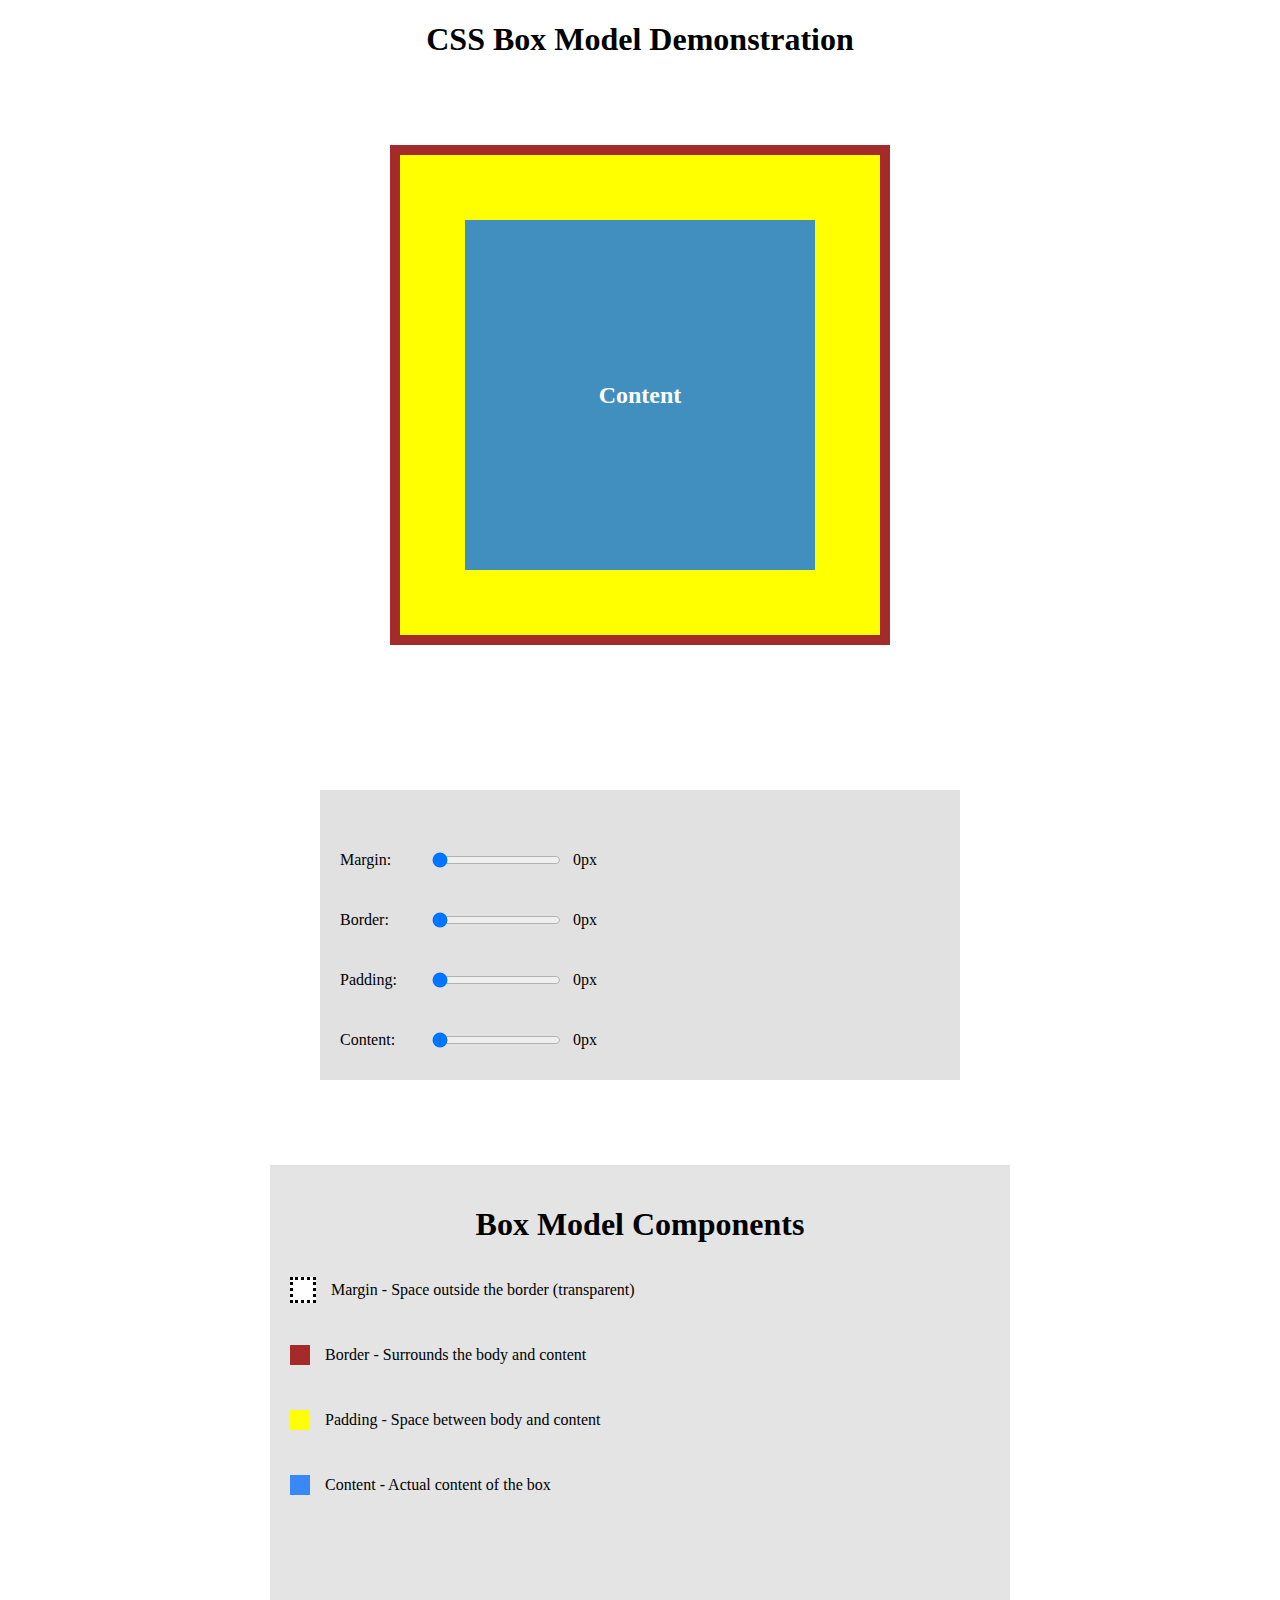
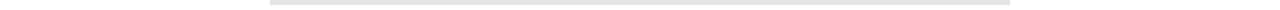
<file: index.html>
<!DOCTYPE html>
<html lang="en">
<head>
    <meta charset="UTF-8">
    <meta name="viewport" content="width=device-width, initial-scale=1.0">
    <title>Document</title>
    <link rel="stylesheet" href="./styles.css">
</head>
<body>
    <h1>CSS Box Model Demonstration</h1>
    <section id="top-box">
        
        <div id="box">
            <div id="layer1">
                <div id="layer2">
                    <div id="layer3">
                        <div id="text-content">
                            <p>Content</p>
                        </div>
                    </div>
                </div>
            </div>
        </div>   
    </section>
    <section id="adjustment-box">
        <div id="adj-box">
            <div id="margin">
                <p>Margin:</p>
                <input type="range" id="marginRange" min="0" max="100" value="0">
                <span id="marginValue">0px</span>
            </div> 
            <div id="border">
                <p>Border:</p>
                <input type="range" id="borderRange" min="0" max="100" value="0">
                <span id="borderValue">0px</span>
            </div>
            <div id="padding">
                <p>Padding:</p>
                <input type="range" id="paddingRange" min="0" max="100" value="0">
                <span id="paddingValue">0px</span>
            </div>
            <div id="padding">
                <p>Content:</p>
                <input type="range" id="contentRange" min="0" max="100" value="0">
                <span id="contentValue">0px</span>
            </div>
           
        </div>
    </section>
    
    <section id="components">
        <div id="components-box">
            <h1>Box Model Components</h1>
            <div class="component-row">
                <div id="components-margin"></div>
                <p>Margin - Space outside the border (transparent)</p>
            </div>
            <div class="component-row">
                <div id="components-border"></div>
                <p>Border - Surrounds the body and content</p>
            </div>
            <div class="component-row">
                <div id="components-padding"></div>
                <p>Padding - Space between body and content</p>
            </div>
            <div class="component-row">
                <div id="components-content"></div>
                <p>Content - Actual content of the box</p>
            </div>
        </div>
    </section>
    <script src="./script.js"></script>
</body>
</html>
</file>
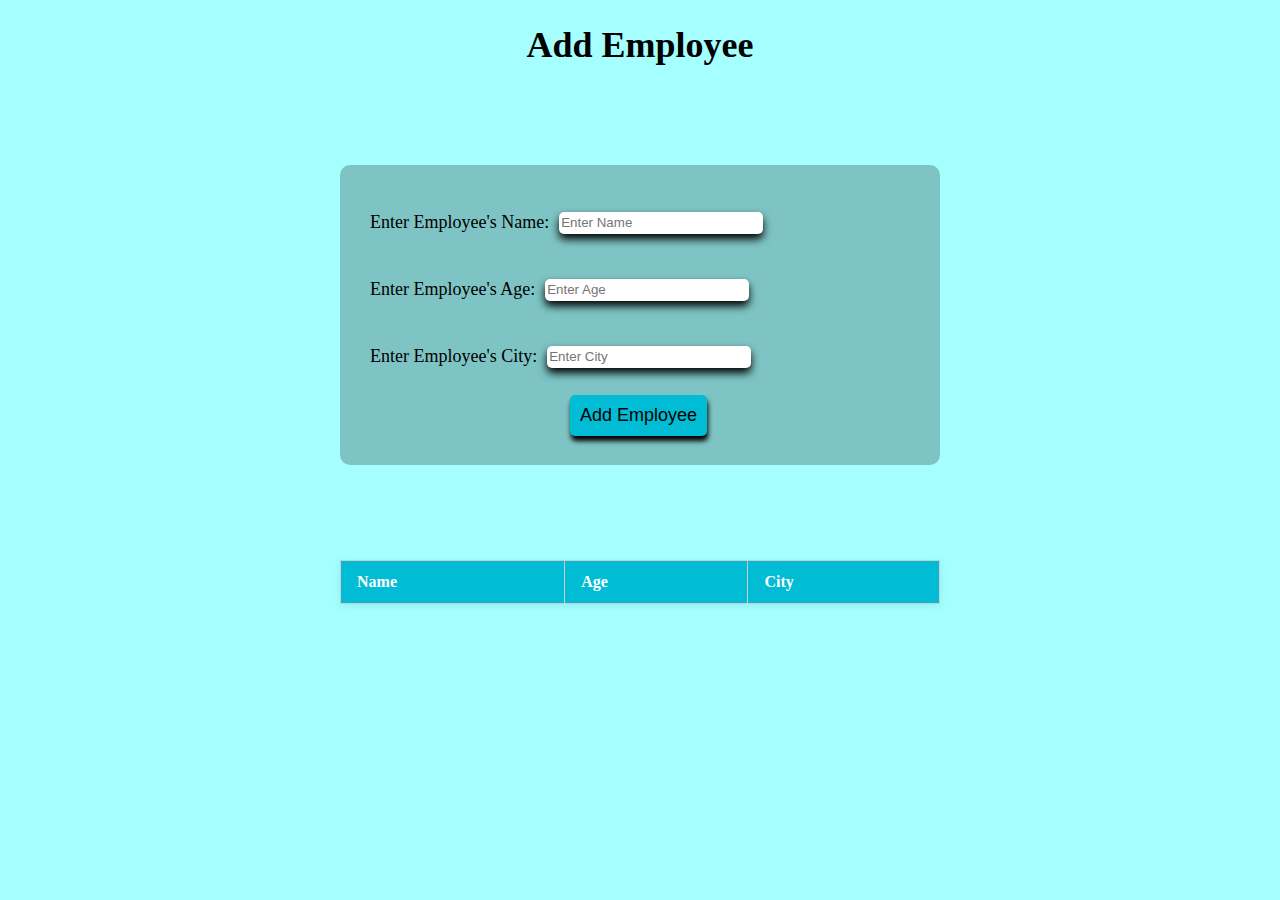
<file: 18.08.25/employee-table/index.html>
<!DOCTYPE html>
<html lang="en">
<head>
    <meta charset="UTF-8">
    <meta name="viewport" content="width=device-width, initial-scale=1.0">
    <title>Employee</title>
    <style>
        body{
            margin: 0;
            padding: 0;
            background-color: rgba(0, 255, 255, 0.353);
            font-size: large;
        }
        body > h1{
            text-align: center;
        }
        #get-value{
            display: flex;
            justify-content: center;
            align-items: center;
            height: 50vh;
        }
        .emp-details{
            height: 300px;
            width: 600px;
            background-color: rgba(0, 0, 0, 0.23);
            border-radius: 10px;
            display: flex;
            flex-direction: column;
            justify-content: center;
            gap: 10px;
            
        }
        .box{
            margin-left: 30px;
            display: flex;
            align-items: center;
            gap: 10px;
        }
       #employee-table {
        width: 600px;
        margin: 0 auto;
        margin-top: 20px;
        border-collapse: collapse;
        background: #fff;
        box-shadow: 0 2px 8px rgba(0,0,0,0.08);
        font-size: 1rem;
        }
        #employee-table th, #employee-table td {
            border: 1px solid #ccc;
            padding: 12px 16px;
            text-align: left;
        }
        #employee-table th {
            background: #00bcd4;
            color: #fff;
            font-weight: 600;
        }
        #employee-table tbody tr:nth-child(even) {
            background: #f2f9fa;
        }
        #employee-table tbody tr:hover {
            background: #e0f7fa;
        }
        input{
            width: 200px;
            height: 20px;
            border-radius: 5px;
            border: none;
            box-shadow: 0 5px 8px black;

        }
        .box > button{
            border: none;
            cursor: pointer;
            font-size: large;
            background-color: #00bcd4;
            box-shadow: 1px 5px 5px black;
            border-radius: 5px;
            padding: 10px;
        }
        
        
    </style>
</head>
<body>
    <h1>Add Employee</h1>
    <section id="get-value">
        <div class="emp-details">
            <div class="box">
                <p>Enter Employee's Name:</p>
                <input type="text" placeholder="Enter Name" id="emp-name" required>
            </div>
            <div class="box">
                <p>Enter Employee's Age:</p>
                <input type="text" placeholder="Enter Age" id="emp-age" required>
            </div>
            <div class="box">
                <p>Enter Employee's City:</p>
                <input type="text" placeholder="Enter City" id="emp-city" required>
            </div>
            <div class="box">
                <button id="add-employee" style="margin-left: 200px;">Add Employee</button>

            </div>
        </div>
        
 
    </section>
    <section id="show-value">
        <table id="employee-table" border="1">
            <thead>
                <tr>
                    <th>Name</th>
                    <th>Age</th>
                    <th>City</th>
                </tr>
            </thead>
            <tbody>

            </tbody>

        </table>
    </section>
    <script src="./script.js"></script>
</body>
</html>
</file>
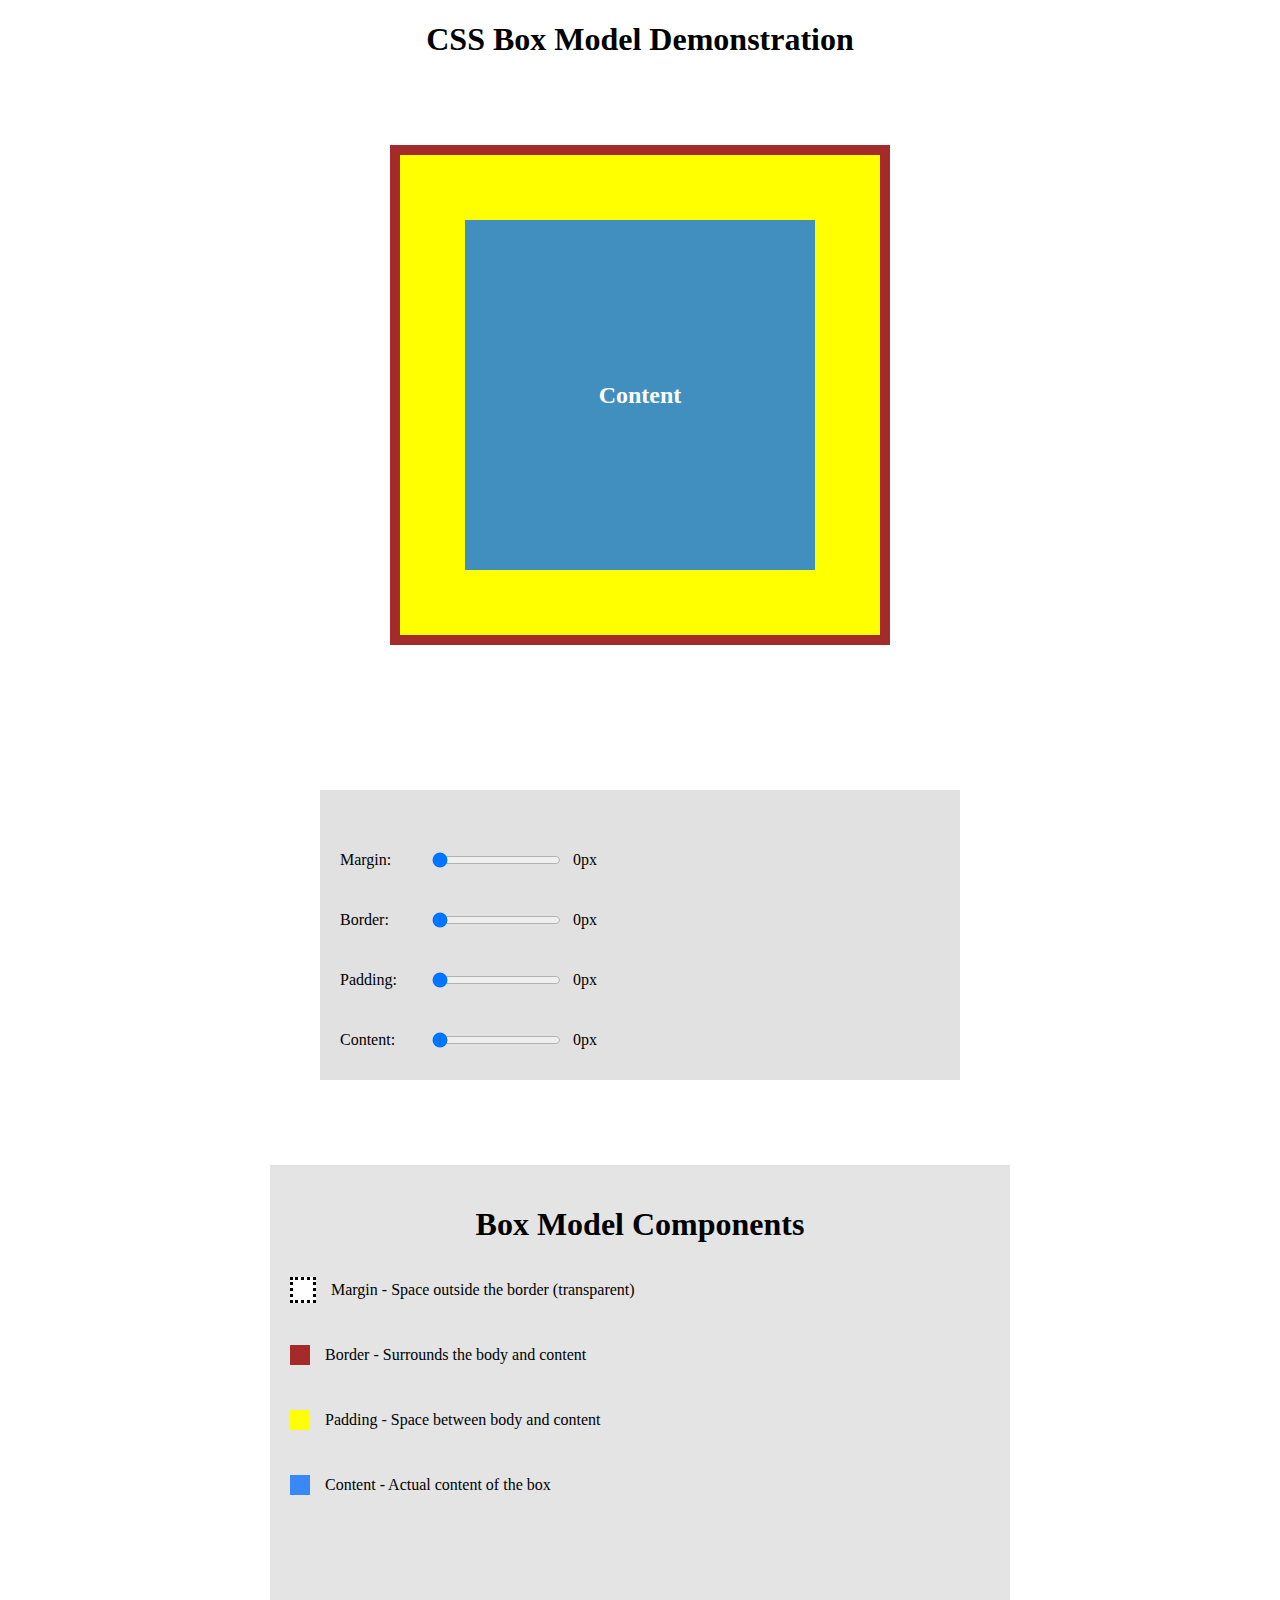
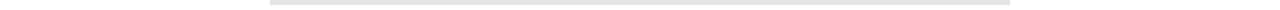
<file: 18.08.25/responsive-div/index.html>
<!DOCTYPE html>
<html lang="en">
<head>
    <meta charset="UTF-8">
    <meta name="viewport" content="width=device-width, initial-scale=1.0">
    <title>Document</title>
    
    <link rel="stylesheet" href="./styles.css">
    
</head>
<body>
    
    <h1>CSS Box Model Demonstration</h1>
    <section id="top-box">
        
        <div id="box">
            <div id="layer1">
                <div id="layer2">
                    <div id="layer3">
                        <div id="text-content">
                            <p>Content</p>
                        </div>
                    </div>
                </div>
            </div>
        </div>   
    </section>
    <section id="adjustment-box">
        <div id="adj-box">
            <div id="margin">
                <p>Margin:</p>
                <input type="range" id="marginRange" min="0" max="100" value="0">
                <span id="marginValue">0px</span>
            </div> 
            <div id="border">
                <p>Border:</p>
                <input type="range" id="borderRange" min="0" max="100" value="0">
                <span id="borderValue">0px</span>
            </div>
            <div id="padding">
                <p>Padding:</p>
                <input type="range" id="paddingRange" min="0" max="100" value="0">
                <span id="paddingValue">0px</span>
            </div>
            <div id="padding">
                <p>Content:</p>
                <input type="range" id="contentRange" min="0" max="100" value="0">
                <span id="contentValue">0px</span>
            </div>
           
        </div>
    </section>
    
    <section id="components">
        <div id="components-box">
            <h1>Box Model Components</h1>
            <div class="component-row">
                <div id="components-margin"></div>
                <p>Margin - Space outside the border (transparent)</p>
            </div>
            <div class="component-row">
                <div id="components-border"></div>
                <p>Border - Surrounds the body and content</p>
            </div>
            <div class="component-row">
                <div id="components-padding"></div>
                <p>Padding - Space between body and content</p>
            </div>
            <div class="component-row">
                <div id="components-content"></div>
                <p>Content - Actual content of the box</p>
            </div>
        </div>
    </section>
    <script src="./script.js"></script>


</body>
</html>
</file>
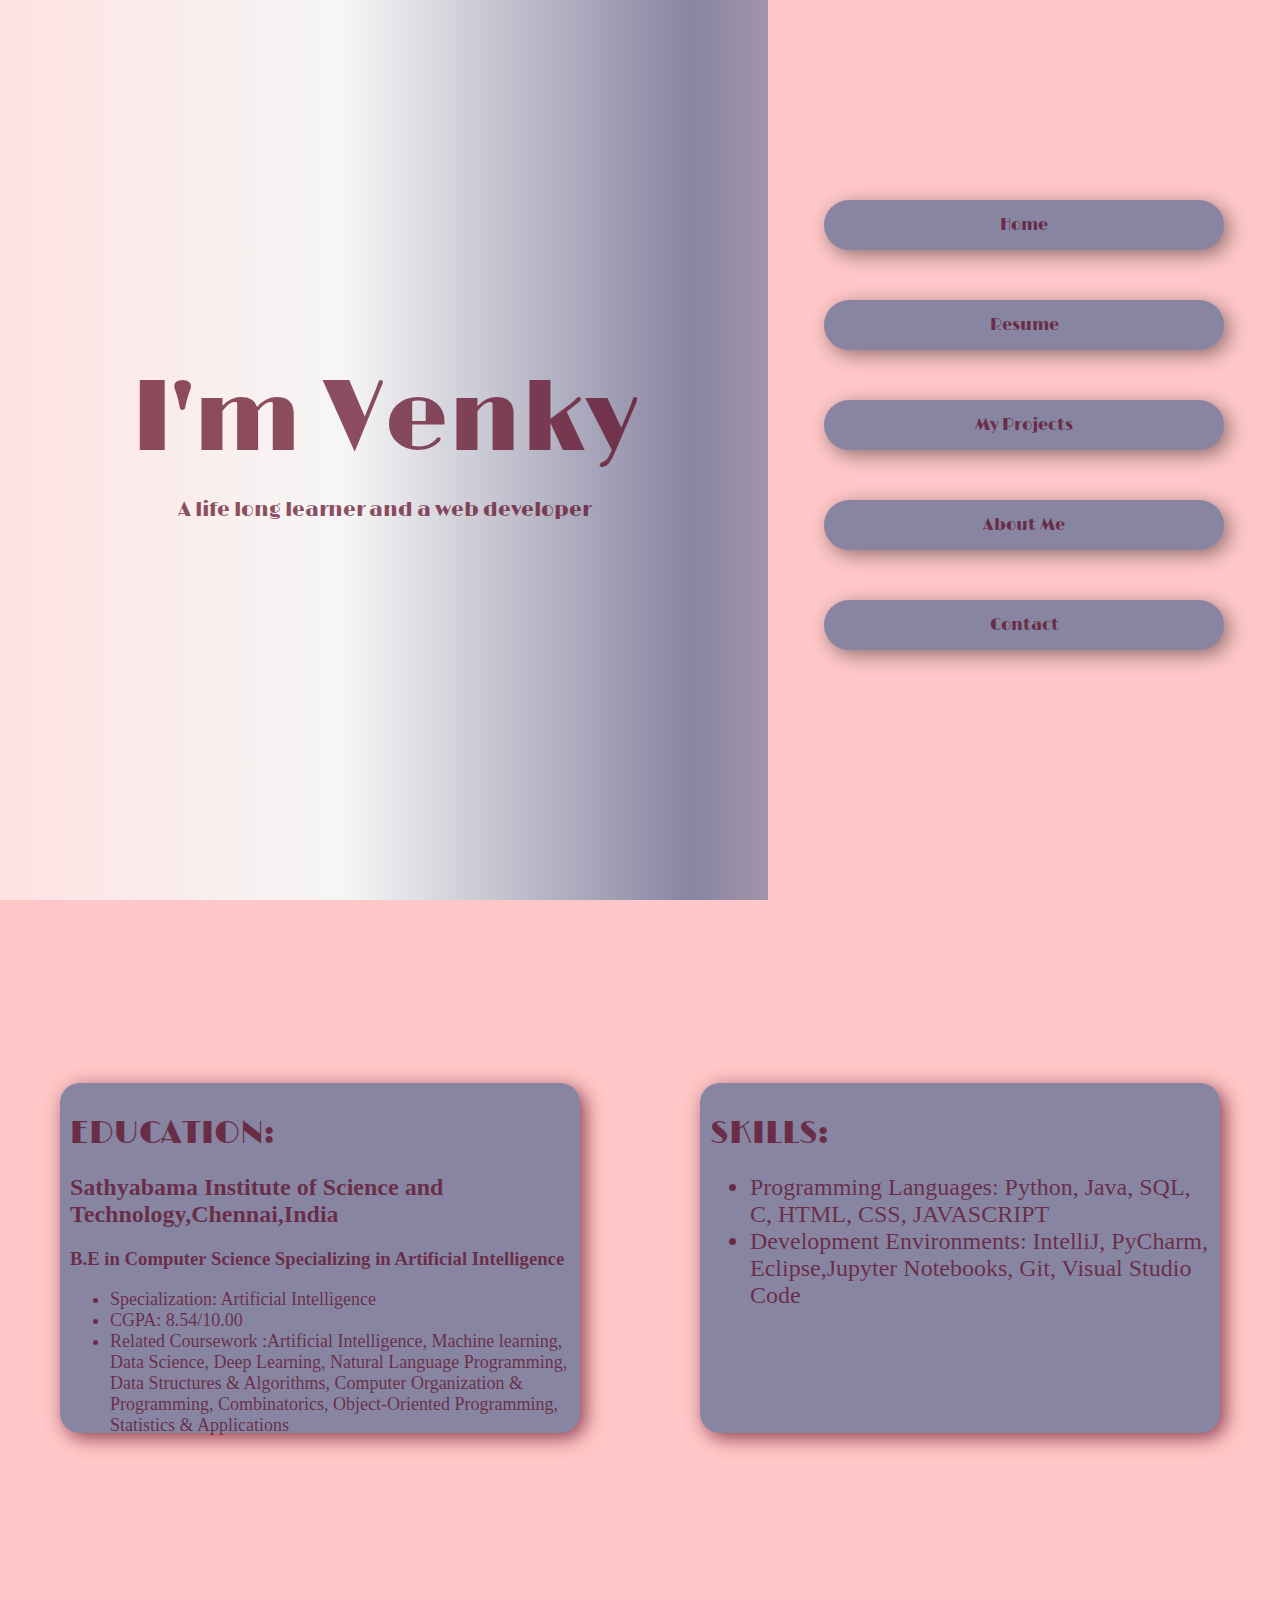
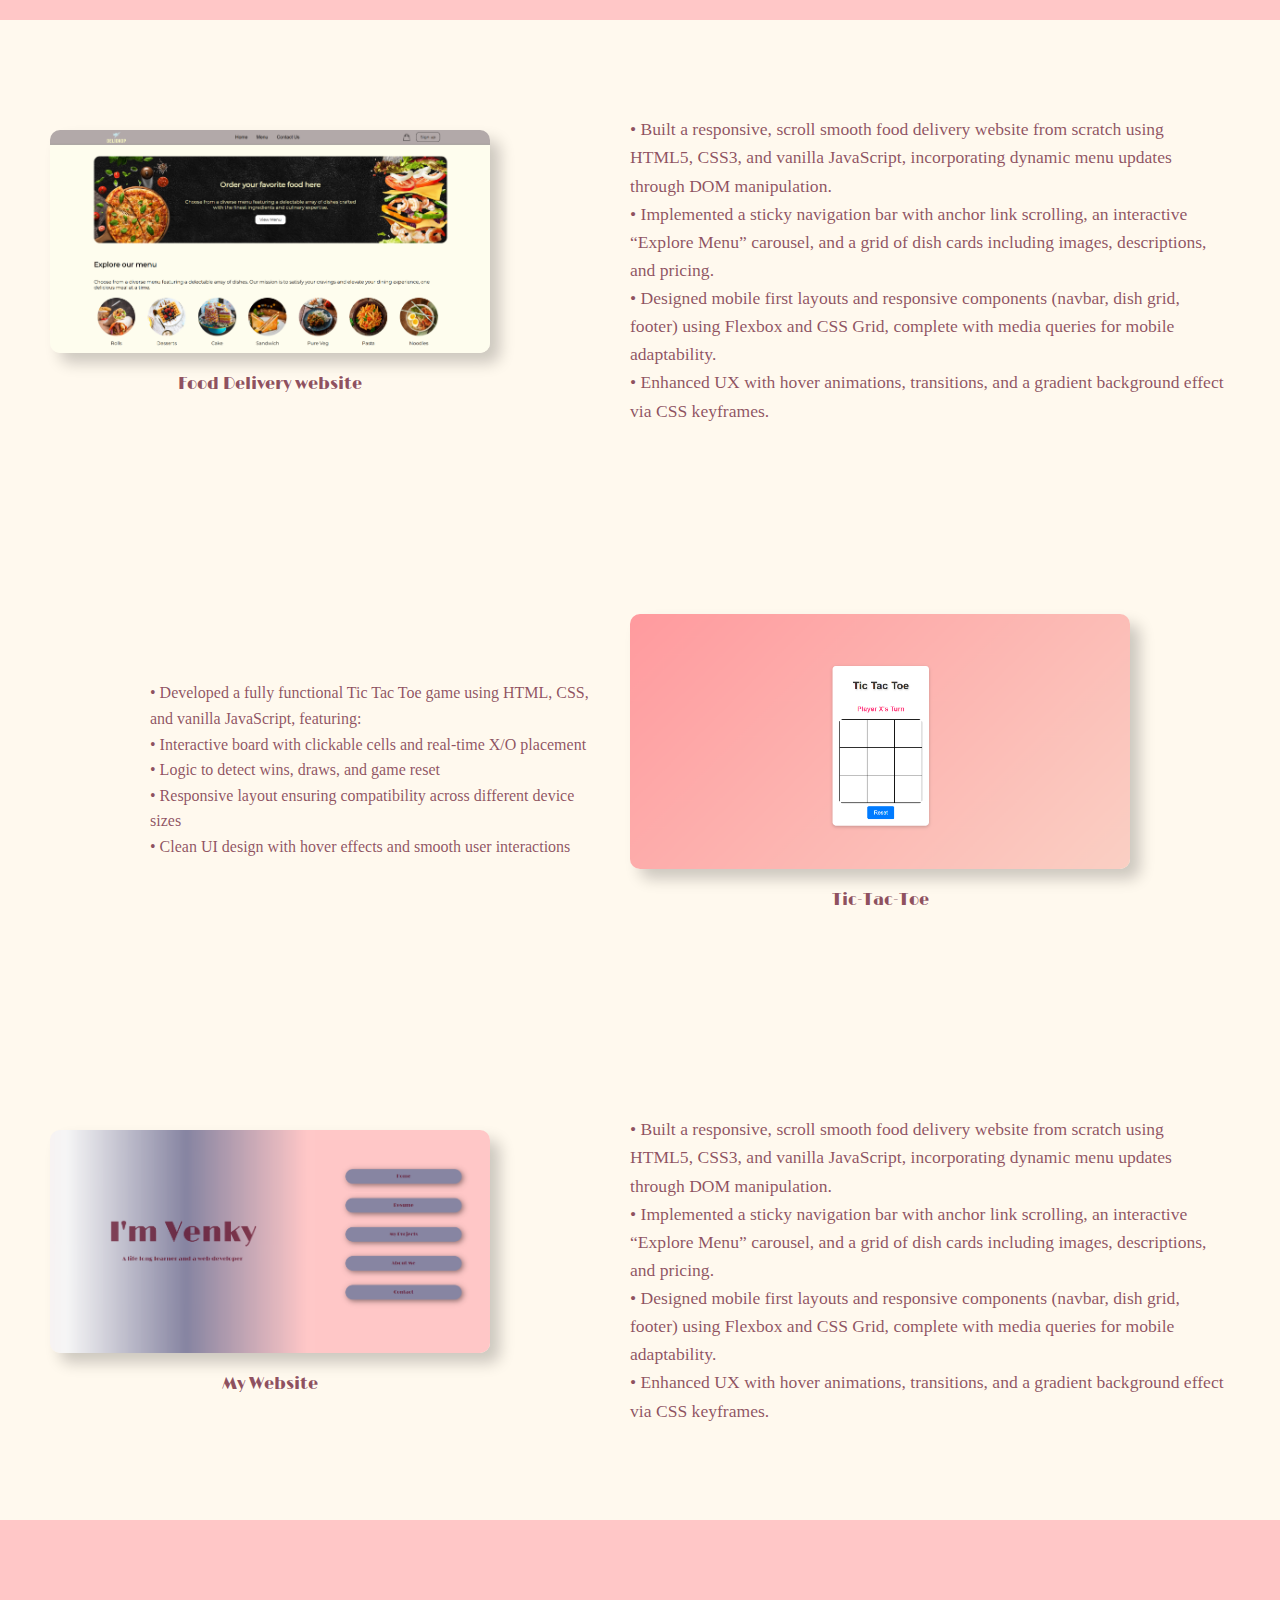
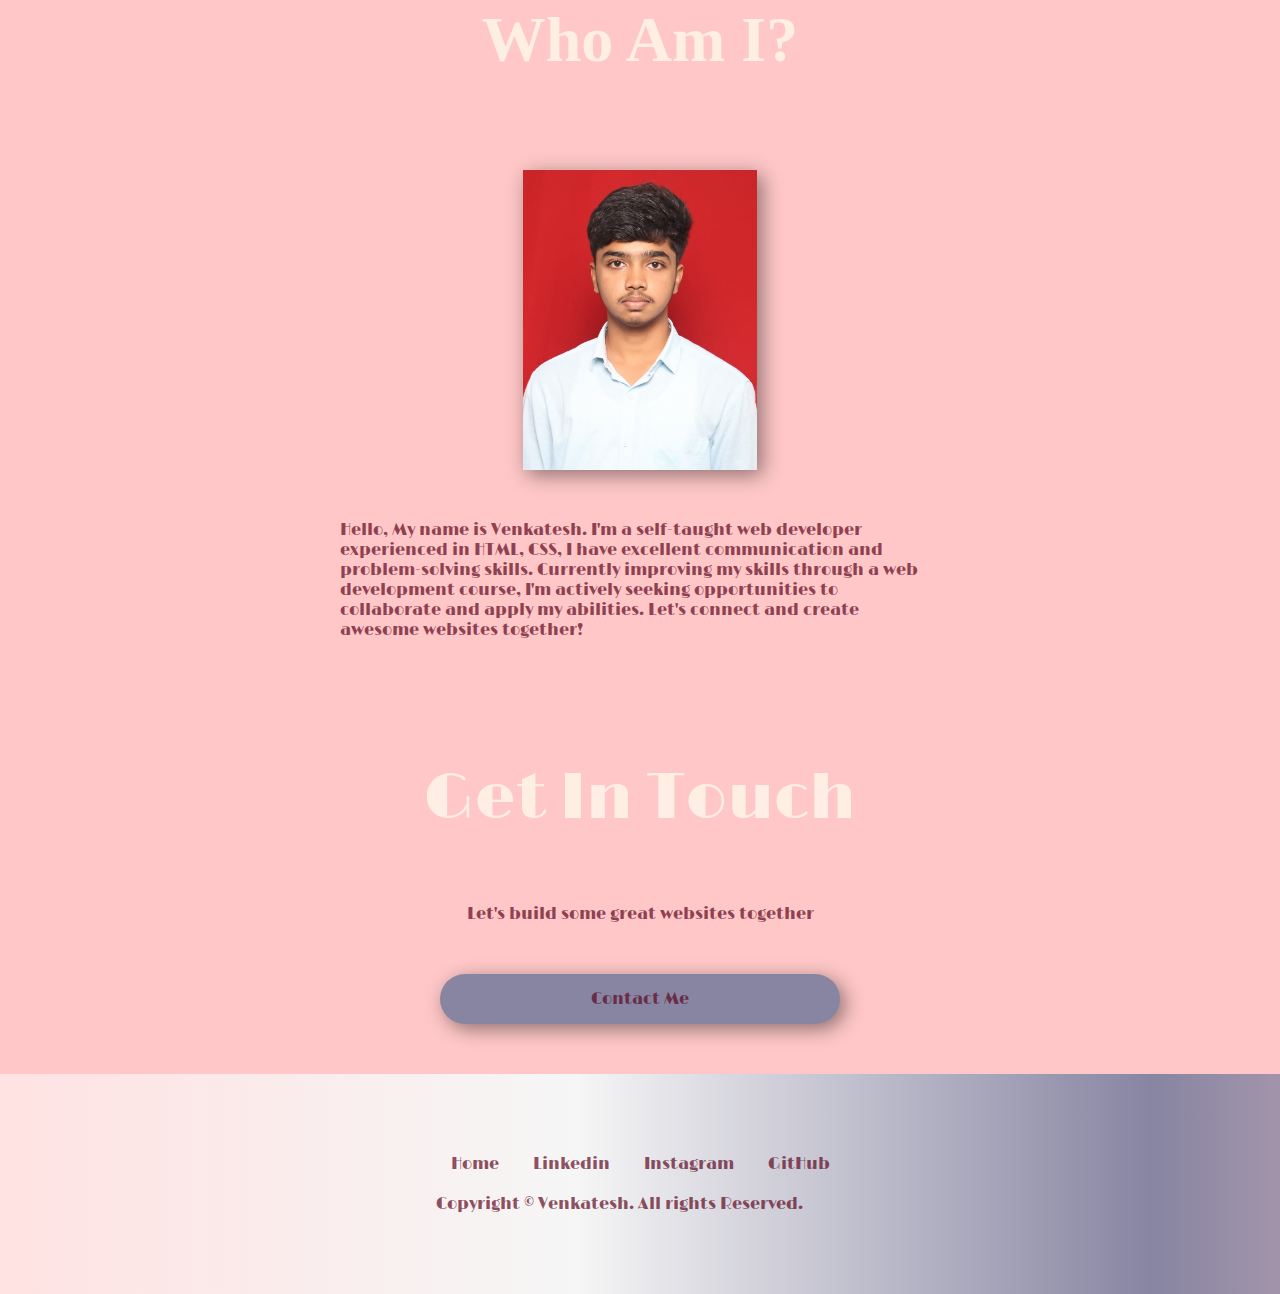
<file: 19.08.25/portfolio/index.html>
<!DOCTYPE html>
<html lang="en">
<head>
    <meta charset="UTF-8">
    <meta name="viewport" content="width=device-width, initial-scale=1.0">
    <title>Venkatesh</title>
    <link rel="stylesheet" href="./styles.css">
    <link rel="preconnect" href="https://fonts.googleapis.com">
    <link rel="preconnect" href="https://fonts.gstatic.com" crossorigin>
    <link href="https://fonts.googleapis.com/css2?family=Limelight&display=swap" rel="stylesheet">
</head>
<body >
    <section id="homepage">
        <div class="home-1 gradient-background">
            <div class="heading-1">
                <h1 class="limelight-regular text-color" style="font-size: 100px;">I'm Venky</h1>
                <p class="limelight-regular text-color">A life long learner and a web developer</p>
            </div>
        </div>
        <div class="home-2" >
            <div class="navigation">
                <a href="#homepage"><button>Home</button></a>
                <a href="#resume"><button>Resume</button></a>
                <a href="#projects"><button>My Projects</button></a>
                <a href="#about-me"><button>About Me</button></a>
                <a href="#contact"><button>Contact</button></a>
            </div>
        </div>
    </section>
    <section id="resume">
        <div class="education-outline">
            <div class="education">
                <h1 class="limelight-regular">EDUCATION:</h1>
                <h2>Sathyabama Institute of Science and Technology,Chennai,India</h2>
                <h3>B.E in Computer Science Specializing in Artificial Intelligence</h3>
                <ul>
                    <li style="font-size: large;"> Specialization: Artificial Intelligence</li>
                    <li style="font-size: large;"> CGPA: 8.54/10.00</li>
                    <li style="font-size: large;"> Related Coursework :Artificial Intelligence, Machine learning, Data Science, Deep Learning, Natural Language Programming, Data Structures & Algorithms, Computer Organization & Programming, Combinatorics, Object-Oriented Programming, Statistics & Applications</li>
                </ul>
            </div>
        </div>
        <div class="skills-outline">
            <div class="skills">
                <h1 class="limelight-regular">SKILLS:</h1>
                <ul>
                    <li style="font-size: 1.5rem;">Programming Languages: Python, Java, SQL, C, HTML, CSS, JAVASCRIPT</li>
                    <li style="font-size: 1.5rem;">Development Environments: IntelliJ, PyCharm, Eclipse,Jupyter Notebooks, Git, Visual Studio Code</li>
                </ul>
            </div>
        </div>
    </section>
    <section id="projects">
            <div class="food-web">
                <div class="images">
                    <a href="https://venkatesh2801.github.io/food_delivery_web/" target="_blank" class="limelight-regular" style="color: #5d051eb2;">
                        <img src="./assets/food-web.png" alt="food-web">
                        <p style="text-align: center;">Food Delivery website</p>
                        
                    </a>
                    

                </div>
                <div class="desc">
                    <p>
                    • Built a responsive, scroll smooth food delivery website from scratch using HTML5, CSS3, and vanilla JavaScript, incorporating dynamic menu updates through DOM manipulation. <br>
                    • Implemented a sticky navigation bar with anchor link scrolling, an interactive “Explore Menu” carousel, and a grid of dish cards including images, descriptions, and pricing.<br>
                    • Designed mobile first layouts and responsive components (navbar, dish grid, footer) using Flexbox and CSS Grid, complete with media queries for mobile adaptability.<br>
                    • Enhanced UX with hover animations, transitions, and a gradient background effect via CSS keyframes.</p>

                </div>

            </div>
            <div class="tic-tac-toe">
                <div class="desc-1">
                    <p>
                        • Developed a fully functional Tic Tac Toe game using HTML, CSS, and vanilla JavaScript, featuring:<br>
                        • Interactive board with clickable cells and real-time X/O placement <br>
                        • Logic to detect wins, draws, and game reset <br>
                        • Responsive layout ensuring compatibility across different device sizes <br>
                        • Clean UI design with hover effects and smooth user interactions
                    </p>
                </div>
                <div class="images">
                    <a href="https://venkatesh2801.github.io/TicTacToe/" target="_blank" class="limelight-regular" style="color: #5d051eb2;">
                        <img src="./assets/rock-paper-scissor.png" alt="tic-tac-toe">
                        <p style="text-align: center;">Tic-Tac-Toe</p>
                    </a>


                </div>

            </div>
            <div class="my-website">
                <div class="images">
                    <a href="" target="_blank" class="limelight-regular" style="color: #5d051eb2;">
                        <img src="./assets/my-website.png" alt="my-website">
                        <p style="text-align: center;">My Website</p>
                    </a>

                </div>
                <div class="desc">
                    <p>
                    • Built a responsive, scroll smooth food delivery website from scratch using HTML5, CSS3, and vanilla JavaScript, incorporating dynamic menu updates through DOM manipulation. <br>
                    • Implemented a sticky navigation bar with anchor link scrolling, an interactive “Explore Menu” carousel, and a grid of dish cards including images, descriptions, and pricing.<br>
                    • Designed mobile first layouts and responsive components (navbar, dish grid, footer) using Flexbox and CSS Grid, complete with media queries for mobile adaptability.<br>
                    • Enhanced UX with hover animations, transitions, and a gradient background effect via CSS keyframes.
                    </p>

                </div>

            </div>
    </section>
    <section id="about-me">
        <div class="whoami">
            <h1 style="color: #fff8eacd; font-size: 4rem;">Who Am I?</h1>
            <img src="./assets/venkatesh-passportsize.jpg" alt="">
            <p class="limelight-regular" style="color: #5d051eb2; ">
                Hello, My name is Venkatesh. I'm a self-taught web developer experienced in HTML, CSS, I have excellent communication and problem-solving skills. Currently improving my skills through a web development course, I'm actively seeking opportunities to collaborate and apply my abilities. Let's connect and create awesome websites together!
            </p>

        </div>

    </section>
    <section id="contact">
        <div class="contact-info">
            <p class="limelight-regular" style="color: #fff8eacd; font-size: 4rem; margin-bottom: 50px;">Get In Touch</p>
            <p class="limelight-regular" style="color: #5d051eb2; margin-bottom: 50px;">Let's build some great websites together</p>
            <a href="mailto:venkatkbs14@gmail.com"><button>Contact Me</button></a>
        </div>
    </section>
    <section id="links">
        <footer class="gradient-background">
            <div  class="links1">
                <a href="#homepage" class="limelight-regular">Home</a>
                <a href="https://www.linkedin.com/in/venkatesh-b-889157319/" class="limelight-regular" >Linkedin</a>
                <a href="https://www.instagram.com/venky_venkatesh28/" class="limelight-regular">Instagram</a>
                <a href="https://github.com/venkatesh2801" class="limelight-regular">GitHub</a>
                <p class="limelight-regular" style="color: #5d051eb2;">Copyright © Venkatesh. All rights Reserved.</p>
            </div>
            
        </footer>

    </section>    
</body>
</html>
</file>
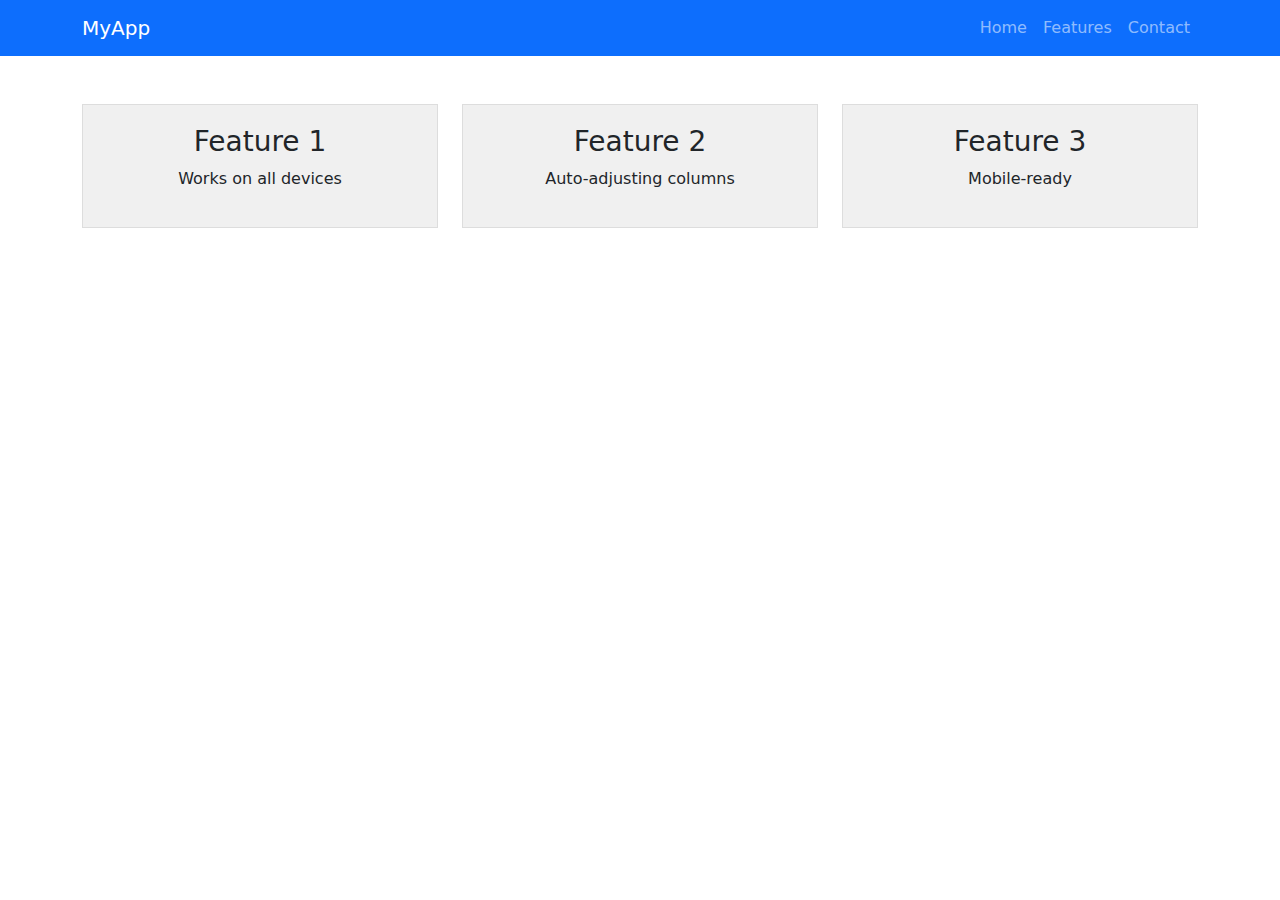
<file: 19.08.25/bootstrap/index1.html>
<!DOCTYPE html>
<html lang="en">
<head>
 <meta charset="UTF-8">
 <meta name="viewport" content="width=device-width, initial-scale=1.0">
 <title>With Bootstrap</title>
 <!-- Bootstrap CSS -->
 <link href="https://cdn.jsdelivr.net/npm/bootstrap@5.3.0/dist/css/bootstrap.min.css"
rel="stylesheet">
 <style>
 .custom-box {
 background: #f0f0f0;
 border: 1px solid #ddd;
 padding: 20px;
 margin-bottom: 20px;
 text-align: center;
 }
 </style>
</head>
<body>
 <!-- Responsive Navbar -->
 <nav class="navbar navbar-expand-lg navbar-dark bg-primary">
 <div class="container">
 <a class="navbar-brand" href="#">MyApp</a>
 <button class="navbar-toggler" type="button" data-bs-toggle="collapse" data-bstarget="#navbarNav">
 <span class="navbar-toggler-icon"></span>
 </button>
 <div class="collapse navbar-collapse" id="navbarNav">
 <ul class="navbar-nav ms-auto">
 <li class="nav-item"><a class="nav-link" href="#">Home</a></li>
 <li class="nav-item"><a class="nav-link" href="#">Features</a></li>
 <li class="nav-item"><a class="nav-link" href="#">Contact</a></li>
 </ul>
 </div>
 </div>
 </nav>
 <!-- Responsive Grid -->
 <div class="container my-5">
 <div class="row">
 <div class="col-md-4">
 <div class="custom-box">
 <h3>Feature 1</h3>
 <p>Works on all devices</p>
 </div>
 </div>
 <div class="col-md-4">
 <div class="custom-box">
 <h3>Feature 2</h3>
 <p>Auto-adjusting columns</p>
 </div>
 </div>
 <div class="col-md-4">
 <div class="custom-box">
 <h3>Feature 3</h3>
 <p>Mobile-ready</p>
 </div>
 </div>
 </div>
 </div>
 <!-- Bootstrap JS -->
 <script
src="https://cdn.jsdelivr.net/npm/bootstrap@5.3.0/dist/js/bootstrap.bundle.min.js"></script>
</body>
</html>
</file>
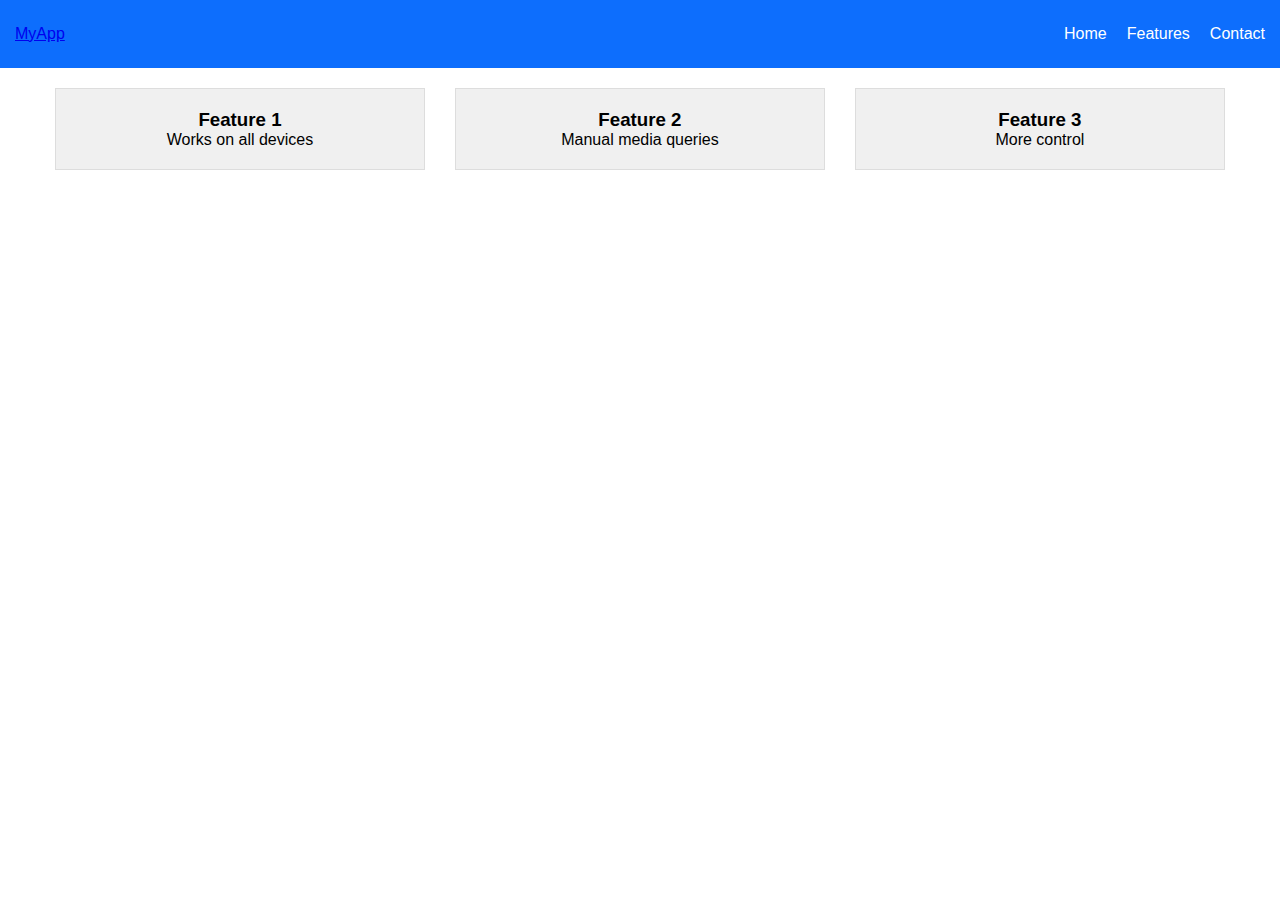
<file: 19.08.25/bootstrap/index2.html>
<!DOCTYPE html>
<html lang="en">
<head>
 <meta charset="UTF-8">
 <meta name="viewport" content="width=device-width, initial-scale=1.0">
 <title>Without Bootstrap</title>
 <style>
 /* Custom CSS for responsiveness */
 * {
 box-sizing: border-box;
 margin: 0;
 padding: 0;
 }

 body {
 font-family: Arial, sans-serif;
 }

 /* Navbar */
 .navbar {
 background: #0d6efd;
 color: white;
 padding: 15px;
 display: flex;
 justify-content: space-between;
 align-items: center;
 flex-wrap: wrap;
 }

 .nav-links {
 display: none;
 width: 100%;
 }

 .nav-links.active {
 display: block;
 }

 .nav-links ul {
 list-style: none;
 }

 .nav-links li {
 padding: 10px 0;
 }

 .nav-links a {
 color: white;
 text-decoration: none;
 }

 .toggle-btn {
 background: none;
 border: none;
 color: white;
 font-size: 24px;
 cursor: pointer;
 }

 /* Grid System */
 .container {
 width: 100%;
 max-width: 1200px;
 margin: 20px auto;
 padding: 0 15px;
 }

 .row {
 display: flex;
 flex-wrap: wrap;
 margin: 0 -15px;
 }

 .col {
 padding: 0 15px;
 margin-bottom: 20px;
 width: 100%;
 }

 .custom-box {
 background: #f0f0f0;
 border: 1px solid #ddd;
 padding: 20px;
 text-align: center;
 }

 /* Responsive Breakpoints */
 @media (min-width: 768px) {
 .toggle-btn {
 display: none;
 }

 .nav-links {
 display: block;
 width: auto;
 }

 .nav-links ul {
 display: flex;
 gap: 20px;
 }

 .col {
 width: 33.33%;
 }
 }
 </style>
</head>
<body>
 <!-- Custom Navbar -->
 <nav class="navbar">
 <a href="#" class="logo">MyApp</a>
 <button class="toggle-btn">☰</button>
 <div class="nav-links">
 <ul>
 <li><a href="#">Home</a></li>
 <li><a href="#">Features</a></li>
 <li><a href="#">Contact</a></li>
 </ul>
 </div>
 </nav>
 <!-- Custom Grid -->
 <div class="container">
 <div class="row">
 <div class="col">
 <div class="custom-box">
 <h3>Feature 1</h3>
 <p>Works on all devices</p>
 </div>
 </div>
 <div class="col">
 <div class="custom-box">
 <h3>Feature 2</h3>
 <p>Manual media queries</p>
 </div>
 </div>
 <div class="col">
 <div class="custom-box">
 <h3>Feature 3</h3>
 <p>More control</p>
 </div>
 </div>
 </div>
 </div>
 <!-- JavaScript for mobile menu -->
 <script>
 document.querySelector('.toggle-btn').addEventListener('click', function() {
 document.querySelector('.nav-links').classList.toggle('active');
 });
 </script>
</body>
</html>
</file>
<file: styles.css>
body{
    margin: 0;
    padding: 0;
}
h1{
    text-align: center;
}
#top-box{
    
    display: flex;
    justify-content: center;
    align-items: center;
    height: 70vh;
}
#box{
    height: 500px;
    width: 500px;
    margin: 30px;
}
#layer1{
    height: 500px;
    width: 500px;
    background-color: brown;
    position: relative;
}
#layer2{
    height: 480px;
    width: 480px;
    background-color: yellow;
    position: absolute;
    top: 50%;
    left: 50%;
    transform: translate(-50%, -50%);
}
#layer3{
    height: 350px;
    width: 350px;
    background-color: rgba(0, 106, 255, 0.748);
    position: absolute;
    top: 50%;
    left: 50%;
    transform: translate(-50%, -50%);
}
#text-content{
    color: white;
    font-weight: bold;
    font-size: 1.5rem;
    position: absolute;
    top: 50%;
    left: 50%;
    transform: translate(-50%, -50%);
}
#adjustment-box{
    display: flex;
    justify-content: center;
    align-items: center;
    height: 50vh;
}
#adj-box{
    height: 250px;
    width: 600px;
    background-color: rgba(0, 0, 0, 0.119);
    padding: 20px;
}
#adj-box div {
    display: flex;
    align-items: center;   
    gap: 10px;             
    margin-bottom: 30px;
    margin-top: 40px;
}

#adj-box p {
    margin: 0;             
    width: 80px;       
}
#components > h1{
    text-align: center;
}
#components{
    display: flex;
    justify-content: center;
    align-items: center;
    height: 50vh;
}
#components-box{
   height: 400px;
   width: 700px;
   background-color: rgba(0, 0, 0, 0.107);
   padding: 20px;
}
.component-row {
    display: flex;
    align-items: center;
    gap: 15px;   
    margin-bottom: 15px; 
}
#components-margin{
    height: 20px;
    width: 20px;
    background-color: white;
    border-style: dotted;
}
#components-border{
    height: 20px;
    width: 20px;
    background-color: brown;    
}
#components-padding{
    height: 20px;
    width: 20px;
    background-color:yellow;    
}

#components-content{
    height: 20px;
    width: 20px;
    background-color: rgba(0, 106, 255, 0.748);    
}
</file>
<file: 18.08.25/responsive-div/styles.css>
body{
    margin: 0;
    padding: 0;
}
h1{
    text-align: center;
}
#top-box{
    
    display: flex;
    justify-content: center;
    align-items: center;
    height: 70vh;
}
#box{
    height: 500px;
    width: 500px;
    margin: 30px;
}
#layer1{
    height: 500px;
    width: 500px;
    background-color: brown;
    position: relative;
}
#layer2{
    height: 480px;
    width: 480px;
    background-color: yellow;
    position: absolute;
    top: 50%;
    left: 50%;
    transform: translate(-50%, -50%);
}
#layer3{
    height: 350px;
    width: 350px;
    background-color: rgba(0, 106, 255, 0.748);
    position: absolute;
    top: 50%;
    left: 50%;
    transform: translate(-50%, -50%);
}
#text-content{
    color: white;
    font-weight: bold;
    font-size: 1.5rem;
    position: absolute;
    top: 50%;
    left: 50%;
    transform: translate(-50%, -50%);
}
#adjustment-box{
    display: flex;
    justify-content: center;
    align-items: center;
    height: 50vh;
}
#adj-box{
    height: 250px;
    width: 600px;
    background-color: rgba(0, 0, 0, 0.119);
    padding: 20px;
}
#adj-box div {
    display: flex;
    align-items: center;   
    gap: 10px;             
    margin-bottom: 30px;
    margin-top: 40px;
}

#adj-box p {
    margin: 0;             
    width: 80px;       
}
#components > h1{
    text-align: center;
}
#components{
    display: flex;
    justify-content: center;
    align-items: center;
    height: 50vh;
}
#components-box{
   height: 400px;
   width: 700px;
   background-color: rgba(0, 0, 0, 0.107);
   padding: 20px;
}
.component-row {
    display: flex;
    align-items: center;
    gap: 15px;   
    margin-bottom: 15px; 
}
#components-margin{
    height: 20px;
    width: 20px;
    background-color: white;
    border-style: dotted;
}
#components-border{
    height: 20px;
    width: 20px;
    background-color: brown;    
}
#components-padding{
    height: 20px;
    width: 20px;
    background-color:yellow;    
}

#components-content{
    height: 20px;
    width: 20px;
    background-color: rgba(0, 106, 255, 0.748);    
}

@media (max-width:768px){
    #adj-box{
        height: auto;
        width: 300px;
    }
    #components-box{
        width: 400px;
        height: auto;
    }
   
}
</file>
<file: 19.08.25/portfolio/styles.css>
html{
    scroll-behavior: smooth;
}
body{
    margin: 0;
    padding: 0;
}

.limelight-regular {
  font-family: "Limelight", sans-serif;
  font-weight: 400;
  font-style: normal;
}

.text-color{
    color:#5d051eb2;
}

.heading-1{
    display: flex;
    flex-direction: column;
    justify-content: center; 
    align-items: center;   
    height: 100vh;
    text-align: center;
    gap: 1rem;
}

.heading-1 h1 {
    margin: 0;
    padding: 0;
    font-size: 100px;
}

.heading-1 p {
    margin-top: 1px;
    font-size: 1.25rem;
}

#homepage{
    display: grid;
    grid-template-columns: 1.5fr 1fr;
    grid-template-rows: 100vh;
    gap: 0;
}

.home-1{
    background-color: #8785A2;
    display: flex;
    justify-content: center;
    align-items: center;
}

.home-2{
    background-color: #FFC7C7;
}
.navigation{
    display: flex;
    flex-direction: column;
    justify-content: center;
    align-items: center;
    height: 100vh;
}
button{
    font-family: "Limelight", sans-serif;
    font-weight: 400;
    font-style: normal;
    background-color: #8785A2;
    margin-bottom: 50px;
    border-radius: 40px;
    width: 400px;       
    height: 50px;        
    font-size: 16px;     
    display: inline-flex; 
    justify-content: center;
    align-items: center;
    
    box-sizing: border-box;
    border: none;
    cursor: pointer;
    box-shadow: 5px 5px 19px rgba(0, 0, 0, 0.444);
    transition: all 0.4s ease;
    color:#5d051eb2;
}
button:hover{
    background-color: #fff8eacd  ;
    transform: scale(1.05);
}
#resume{
    display: grid;
    grid-template-columns: 1fr 1fr;
    grid-template-rows: 80vh;
    gap: 0;
    background-color: #FFC7C7;
}
.education-outline{
    display: flex;
    justify-content: center;
    align-items: center;
    height: 80vh;
}

.education{
    height: 330px;
    width: 500px;
    background-color: #8785A2;
    display:block;
    justify-content: start;
    align-items: start;
    padding: 10px 10px;
    margin-bottom: 5px;
    border-radius: 20px;
    box-shadow:5px 5px 19px #5d051eb2;
    color: #5d051eb2;
}
.education:hover{
    background-color:#fff8eacd ;
    transform: scale(1.05);
    transition: all 0.4s ease;
}
.skills-outline{
    display: flex;
    justify-content: center;
    align-items: center;
    height: 80vh;

}
.skills{
    height: 330px;
    width: 500px;
    background-color: #8785A2;
    display:block;
    justify-content: start;
    align-items: start;
    padding: 10px 10px;
    margin-bottom: 5px;
    border-radius: 20px;
    box-shadow:5px 5px 19px #5d051eb2;
    color: #5d051eb2;

}
.skills:hover{
    background-color:#fff8eacd ;
    transform: scale(1.05);
    transition: all 0.4s ease;
}
.food-web{
    display: flex;
    justify-content: center; 
    align-items: center;     
    padding: 50px;           
    gap: 40px;   
    background-color: #fff8eacd;
    
}
a{
    text-decoration: none;
}
.images{
    height: 400px;
    width: 500px;
    display:flex;
    justify-content: center;
    align-items: center;
    padding-right: 100px;
    
}
.images img{
     max-width: 100%;
    height: auto;
    border-radius: 10px;
    border:none;
    box-shadow: 10px 10px 15px rgba(0, 0, 0, 0.2);
    margin: 0;
   
}
.images:hover{
    transform: scale(1.05);
    transition: all 0.4s ease;

}
.desc{
    max-width: 600px;
    font-size: 1.1rem;
    line-height: 1.6;
    color: #5d051eb2;
    text-align: left;
    margin: 0;
}
.tic-tac-toe{
    display: flex;
    flex-direction: row;
    justify-content: space-between; 
    align-items: center;    
    padding: 50px;          
    gap: 40px;   
    background-color: #fff8eacd;
}
.desc-1{
    flex: 1;
    max-width: 600px;
    line-height: 1.6;
    color: #5d051eb2;
    text-align: left; 
    margin-left: 100px;
}
.my-website{
    display: flex;
    justify-content: center; 
    align-items: center;     
    padding: 50px;           
    gap: 40px;   
    background-color: #fff8eacd;
}
.whoami{
    display: flex;
    flex-direction: column;
    justify-content: center;
    align-items: center;
    padding: 40px;
    background-color:#FFC7C7;
}
.whoami>p{
    margin-top: 50px;
    max-width: 600px;
    font-size: 1rem;
}
.whoami>img{
    height: 300px;
    margin-top: 50px;
    border: none;
    box-shadow: 5px 5px 19px rgba(0, 0, 0, 0.444); ;
}
.contact-info{
    background-color: #FFC7C7;
    display: flex;
    flex-direction: column;
    justify-content: center;
    align-items: center;
}
footer{
    display: flex;
    justify-content: center;
    align-items: center;
    padding: 80px;
    gap: 50px;
}
footer a{
    color: #5d051eb2;
    text-decoration: none;
    transition: transform 0.3s ease, color 0.3s ease;
    margin: 0 15px;
}
footer p{
    margin-top: 20px;
    margin-bottom: 0px;
}
footer a:hover {
    transform: scale(1.1);
    color:#fff8eacd; 
}
.gradient-background{
    background-image: linear-gradient(to right, #FFE2E2,#F6F6F6,#8785A2,#FFC7C7,#FFE2E2);
    background-size: 180% 180%;
    animation-duration: 20s;
    animation-iteration-count: infinite;
    animation-name: gradients;
}
@keyframes gradients {
    0%   {background-position: 0 0;}
    25% {background-position: 50% 0;}
    50% {background-position: 90% 0;}
    60% {background-position: 60%;}
    75% {background-position: 40%;}
    100%  {background-position: 0 0;}
}
@media (max-width:740px){
    #homepage{
        display: flex;
        flex-direction: column;
    }
    .button{
        flex: 1;
        min-width: none;;
    }
    .navigation{
        flex: 1;
    }

}
</file>
